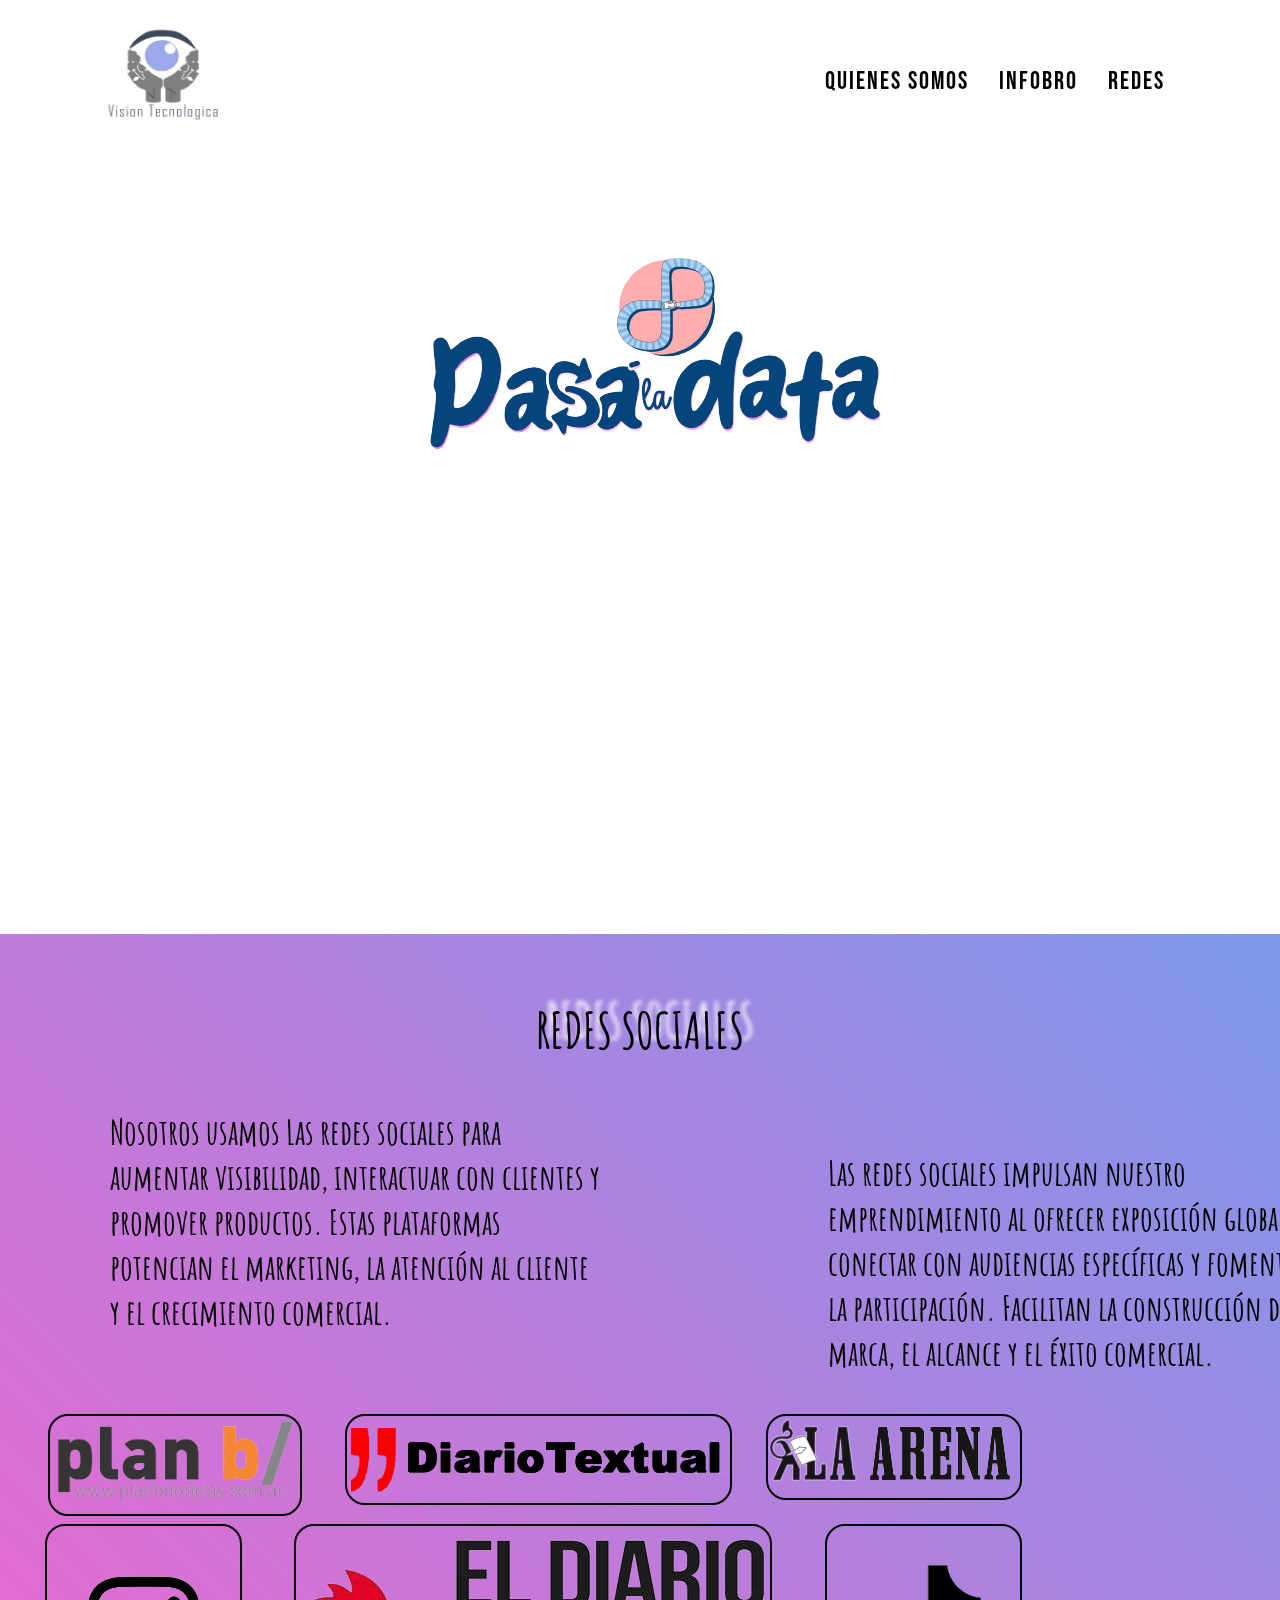
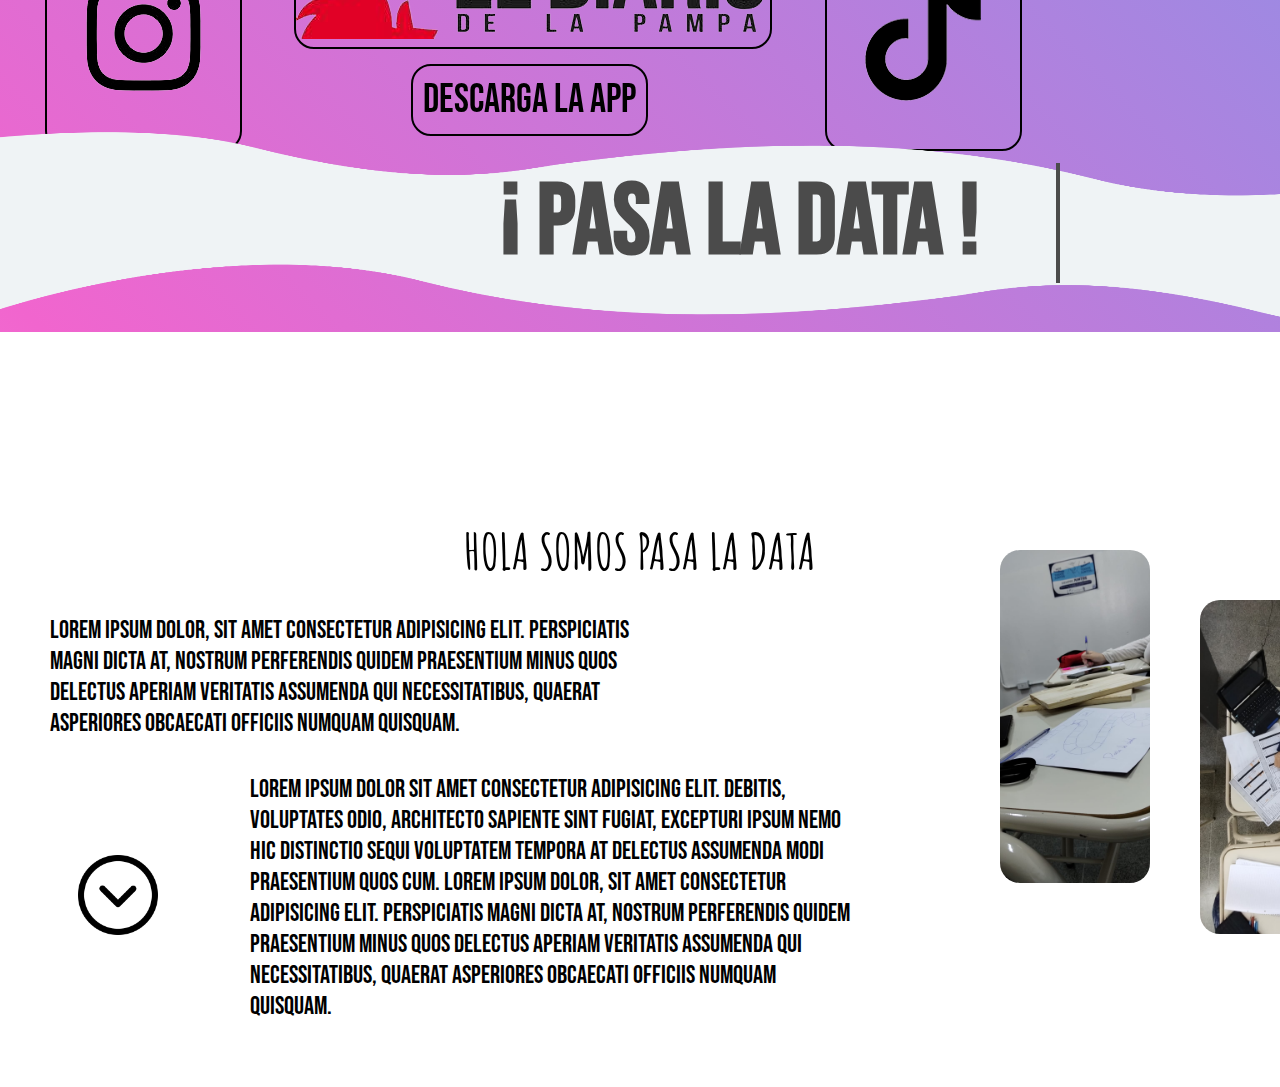
<file: index.html>
<!DOCTYPE html>
<html lang="es">
<head>
    <meta charset="UTF-8">
    <meta name="viewport" content="width=device-width, initial-scale=1.0">
    <title>PasaLaData</title>
    <link rel="stylesheet" href="edicion.css">
    <link rel="icon" href="IMG-20230809-WA0177-removebg-preview.png">
    <script src="java.js"></script>
</head>
<body>
    <div class="responsive">

      <header>
        <a href="#" class="logo"><img class="img3" src="logovision-removebg-preview.png" alt=""></a>
        <ul class="ulnav">
         <li class="li"><a href="#" class="anav">Quienes Somos</a></li>
         <li class="li"><a href="#2" class="anav">infobro</a></li>
         <li class="li"><a href="#1" class="anav">redes</a></li>
         
        </ul>

      </header>
      
      <section class=""></section>






      <div class="titulo">
        <span> <img class="pasa" src="IMG-20230809-WA0177-removebg-preview.png" alt=""></span>

        </div>
    
     <section id="1">
        <div class="separaciondos" >
        <h1 class="redes">REDES SOCIALES</h1>
        <h2 class="biografia">Nosotros usamos Las redes sociales para aumentar visibilidad, interactuar con clientes y promover productos. Estas plataformas potencian el marketing, la atención al cliente y el crecimiento comercial.</h2>
       <h2 class="biografia0">Las redes sociales impulsan nuestro emprendimiento al ofrecer exposición global, conectar con audiencias específicas y fomentar la participación. Facilitan la construcción de  la marca, el alcance y el éxito comercial.</h2>
    </div>
  </section>

    <div class="boxs">
      <a href="https://www.instagram.com/_pasaladata_/" target="_blank" class="medios" ><img src="insta.png" alt=""></a>
       <a href="https://www.eldiariodelapampa.com.ar/la-pampa/21786/estudiantes-pampeanos-crearon-un-juego-para-que-los-adolescentes-expresen-emociones"  target="_blank" class="medios2" ><img src="diariolaLPA.png" alt=""></a>
       <a href="https://www.tiktok.com/@pasaladata" target="_blank" class="medios3" > <img src="tiktokpng12.png" alt=""></a>
       <a href="https://drive.google.com/drive/folders/1F04Qhu5_84aga7axW6Ke2VZLcaTKJeM6" target="_blank" class="descarga">Descarga La APP</a>
       <a href="https://diariotextual.com/inicio/index.php/2023/09/01/estudiantes-idearon-un-juego-que-permite-a-los-adolescentes-expresar-sus-emociones/" target="_blank" class="medios4" > <img src="dirrro wde.png" alt=""></a>
       <a href="https://www.laarena.com.ar/la-pampa/estudiantes-del-ivt-crearon-juego-20238310520" target="_blank" class="medios5" > <img src="image-removebg-preview (2).png" alt=""></a>
       <a href="https://www.planbnoticias.com.ar/index.php/2023/08/29/estudiantes-pampeanos-idearon-un-juego-que-permite-a-los-adolescentes-expresar-sus-emociones/" target="_blank" class="medios6" > <img src="diarioplanb.png" alt="" width="250px"></a>

    </div>


      <article class="card">
        <div class="card-body">
        </div>


           
        <div class="texttelefono">
           <a class="redestelefono" href="https://www.instagram.com/_pasaladata_/" target="_blank">Instagram</a>
           <a class="redestelefono2" href="" target="_blank">Facebook</a>
           <a class="redestelefono3" href="https://www.tiktok.com/@pasa.la.data" target="_blank">Tiktok</a>
           <a class="redestelefono4" href="" target="_blank">App</a>
           <a class="redestelefono5" href="" target="_blank">Diariotextual</a>
           </div>
        </article>
      </div>

    

   


  


        <div class="biogracia">
        

        </div>

          <img class="img1" src="9hy8b6j7.png" alt="">
          <img class="img2" src="9hy8b6j7 - copia.png" alt="">
          <img class="imgdecorativas" src="fotocreacion (1).jpg" alt="">
          <img class="imgdecorativas2" src="fotocreacion (3).jpg" alt="">
          <a href="#"><img class="flecha" src="flecha-hacia-arriba.png" alt=""></a>

        <section class="seguparte" id="2">
            <h2 class="pasadate">¡ Pasa La Data !</h2>

            <h1 class="quienessomos">HOLA SOMOS PASA LA DATA</h1>
            <p class="parrafo">
              Lorem ipsum dolor, sit amet consectetur adipisicing elit. Perspiciatis magni dicta at, nostrum perferendis quidem praesentium minus quos delectus aperiam veritatis assumenda qui necessitatibus, quaerat asperiores obcaecati officiis numquam quisquam.
            </p>
            <p class="parrafo1">
             
             Lorem ipsum dolor sit amet consectetur adipisicing elit. Debitis, voluptates odio, architecto sapiente sint fugiat, excepturi ipsum nemo hic distinctio sequi voluptatem tempora at delectus assumenda modi praesentium quos cum. Lorem ipsum dolor, sit amet consectetur adipisicing elit. Perspiciatis magni dicta at, nostrum perferendis quidem praesentium minus quos delectus aperiam veritatis assumenda qui necessitatibus, quaerat asperiores obcaecati officiis numquam quisquam.
            </p>




        </section>
    
      
        










    </div> 
<script src="java.js"></script>
</body>

</html>
</file>
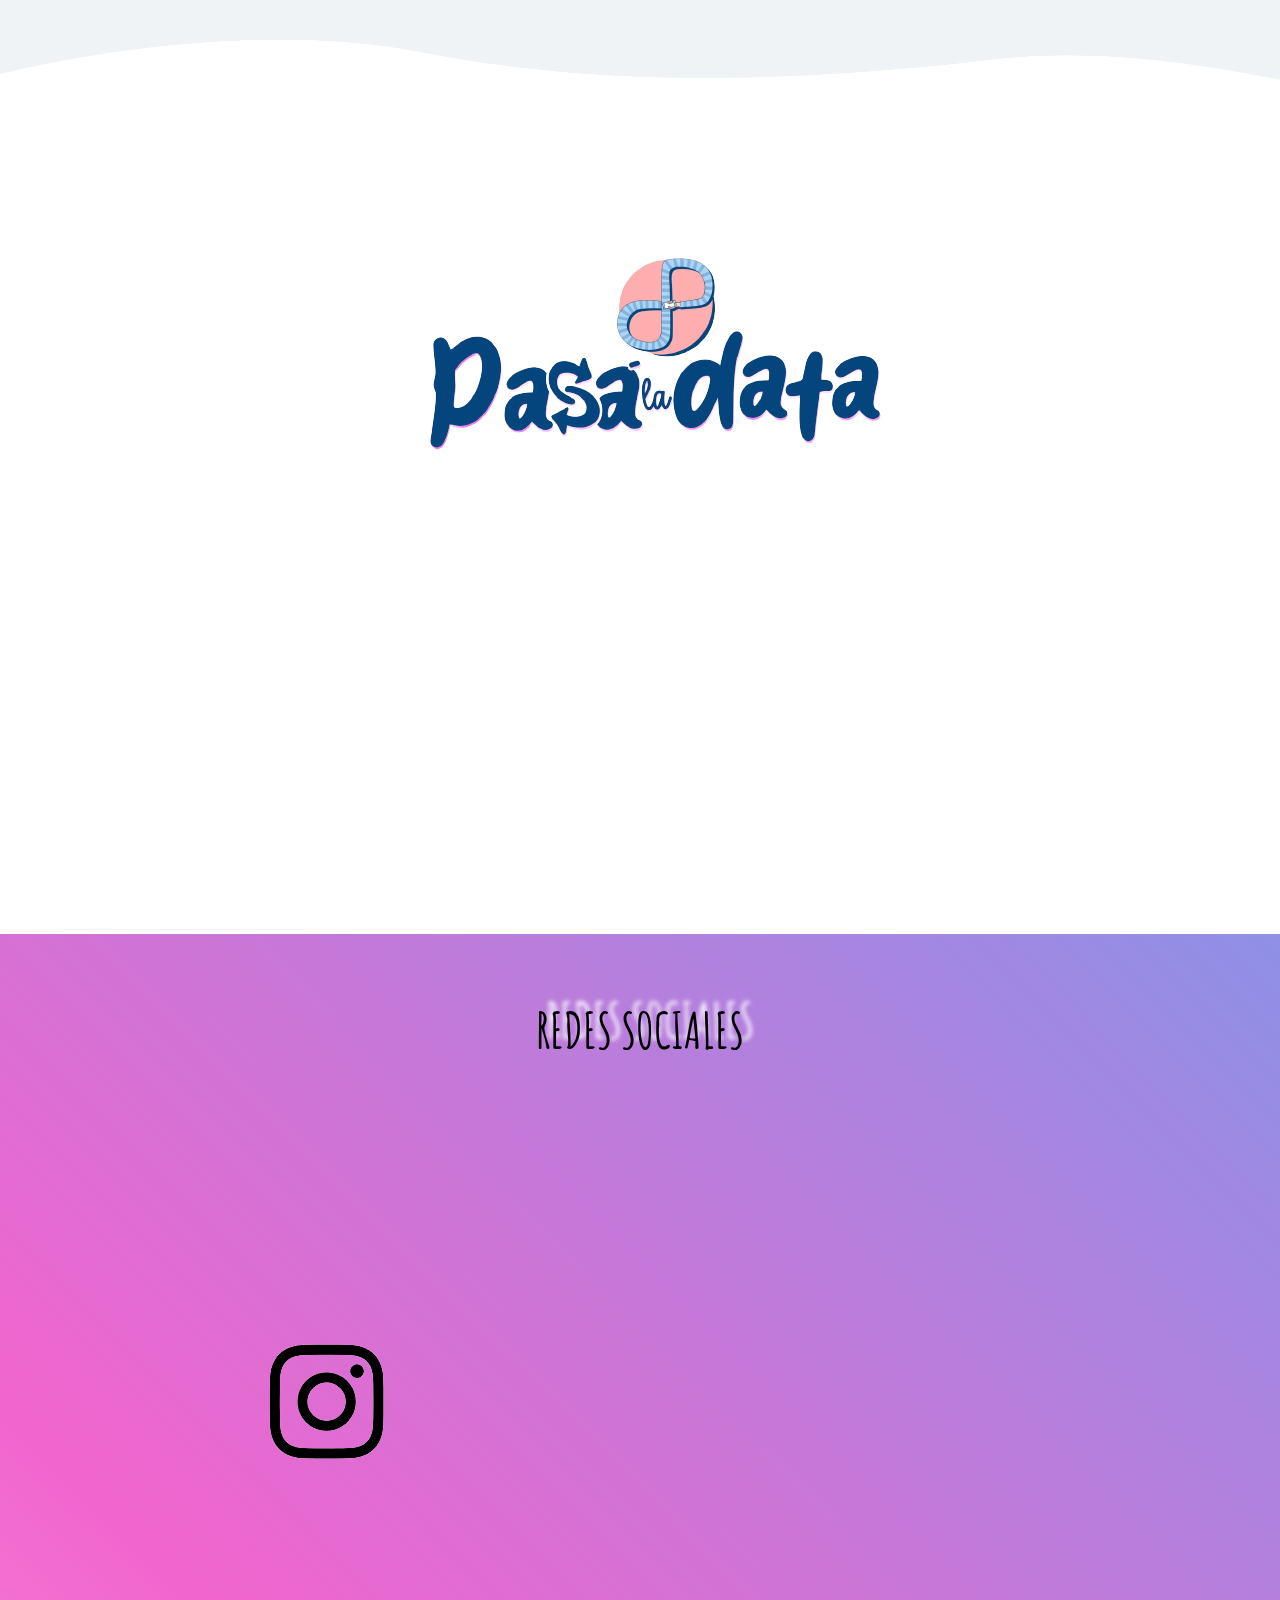
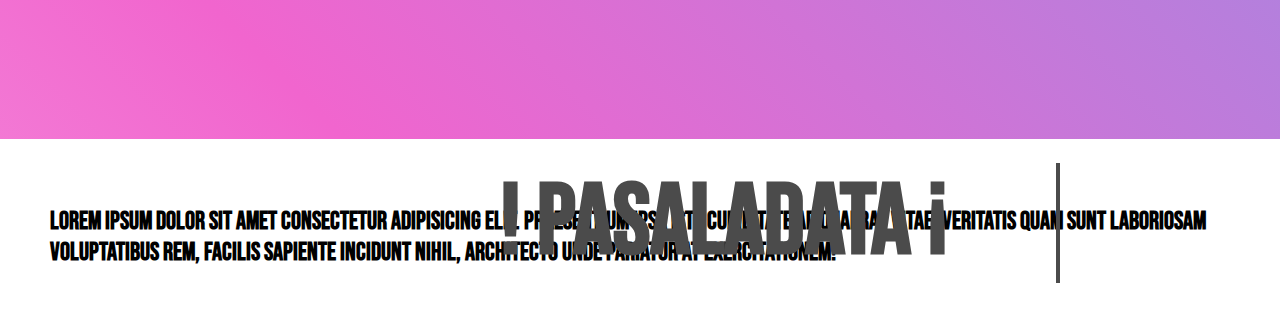
<file: index copy.html>
<!DOCTYPE html>
<html lang="es">
<head>
    <meta charset="UTF-8">
    <meta name="viewport" content="width=device-width, initial-scale=1.0">
    <title>PasaLaData</title>
    <link rel="stylesheet" href="edicion.css">
    <link rel="icon" href="IMG-20230809-WA0177-removebg-preview.png">
    <script src="java.js"></script>
</head>
<body>
    <div class="responsive">

   
   
      <div class="titulo">
        <span> <img class="pasa" src="IMG-20230809-WA0177-removebg-preview.png" alt=""></span>

        </div>
    

        <div class="separaciondos">
        <h1 class="redes">REDES SOCIALES</h1>
        <img class="info" src="insta.png" alt="">

        </div>
       
      <article class="card">
        <div class="card-body">
    
      </div>

    

   


  


        <div class="biogracia">
        

        </div>

            
    
        <div class="segupart">
            <section class="seguparte">
                <img class="imgtransition" src="9hy8b6j7.png" alt="">
                <img class="imgtransition2" src="9hy8b6j7 - copia.png" alt="">
                <h2 class="pasadate">! PasaLaData ¡</h2>
                <h1 class="segutext">Lorem ipsum dolor sit amet consectetur adipisicing elit. Praesentium ipsa iste cupiditate ad quaerat vitae, veritatis quam sunt laboriosam voluptatibus rem, facilis sapiente incidunt nihil, architecto unde pariatur at exercitationem!</h1>
            </section>
        </div>

        










    </div> 
<script src="java.js"></script>
</body>

</html>
</file>
<file: edicion.css>
@import url('https://fonts.googleapis.com/css2?family=Borel&display=swap');
/*font-family: 'Borel', cursive;*/
@import url('https://fonts.googleapis.com/css2?family=Borel&family=Kablammo&display=swap');
/*font-family: 'Borel', cursive;
font-family: 'Kablammo', cursive;*/
@import url('https://fonts.googleapis.com/css2?family=Amatic+SC:wght@400;700&display=swap');
/*font-family: 'Amatic SC', cursive;*/
@import url('https://fonts.googleapis.com/css2?family=Bebas+Neue&family=Borel&family=Kablammo&display=swap');
/*ont-family: 'Bebas Neue', sans-seriff;
font-family: 'Borel', cursive;
font-family: 'Kablammo', cursive;*/

html{
     scroll-behavior: smooth;
}

header{
    position: fixed;
    top: -20px;
    left: 0;
    width: 100%;
    display: flex;
    justify-content: space-between;
    align-items: center;
    transition: 0.6s;
    padding: 40px 100px;
}

header .logo{
    position: relative;
    font-weight: 700;
    color: #080808;
    text-decoration: none;
    font-size: 2em;
    text-transform: uppercase;
    letter-spacing: 2px;
    transition: 0.6s;
}


header .ulnav{
    position: relative;
    display: flex;
    justify-content: center;
    align-items: center;
}


header .ulnav .li{
    position: relative;
    list-style: none;
}


header .ulnav .li .anav{
    position: relative;
    margin: 0 15px;
    text-decoration: none;
    color: #000000;
    letter-spacing: 2px;
    font-weight: 500px;
    transition: 0.6s;
}




.titulo{
    background-color: rgb(255, 255, 255);
    text-align: center;
    margin: -8px;
    padding: 380px;   
    padding-top: 100px;
}




.seguparte{
    background-color:rgb(255, 255, 255) ;    
    margin-left:380px;
    margin-right: 380px;
    margin: -8px;
    padding: 50px;
    top: 10ch;
    
}


.img1{
    width: 1536px;
    height: 130px;
    position: absolute;
    top: 173ch;
    left: -1ch;
}

.img2{
    width: 1536px;
    height: 130px;
    position: absolute;
    top: 180ch;
    left: -1ch;
}

.img3{
    width: 130px;
}

.imgdecorativas{
    position: absolute;
    width: 150px;
    left: 100ch;
    border-radius: 20px;
    top: 215ch;
}


.imgdecorativas2{
    position: absolute;
    width: 150px;
    left: 120ch;
    border-radius: 20px;
    top: 220ch;
}

.flecha{
    position: relative;
    width: 80px;
    top: 50ch;
    left: 7ch;
    rotate: 180deg;
    transition: all .5s;
}

.flecha:hover{
    width: 90px;
    transition: 1s;
    transform: rotate(180deg);
    transition: all .5s;
}



.seguparte::selection{
    background-color: pink;
    color:rgb(220, 220, 220);
}

@keyframes cambiar{
    0%{background-position: 0 50%;}
    50%{background-position: 100% 50%;}
    100%{background-position: 0 50%;}
}



.separaciondos{
    background: linear-gradient(45deg,rgba(255, 255, 255, 0.253),#f165ce,rgb(83, 170, 245),rgb(255, 255, 255));
    margin: -8px;
    padding: 230px;
    animation: cambiar 10s ease-in-out infinite;
    background-size: 400% 400%;
    top: 20ch;
}


.boxs{
    top: -90ch;
    position: relative;
}

.redes{
    font-family: 'Amatic SC', cursive;
    color: rgb(0, 0, 0);
    text-align: center;
    top: -200px;
    font-size: 50px;
    text-shadow: 10px -10px 4px rgb(255, 255, 255);
   position: relative;
    
}
.redes::selection{
    background-color: pink;
    color:white;
}

.biografia{
    font-family: 'Amatic SC', cursive;
    color: rgb(0, 0, 0);
    font-size: 35px;
    margin: -20px;
    position: relative;
    right: 100px;
    top: -15ch;
    width: 60%;
    
    

}
.biografia::selection{
    background-color: pink;
    color:white;
}

.biografia0{
    font-family: 'Amatic SC', cursive;
    color: rgb(0, 0, 0);
    font-size: 35px;
    margin: -2px;
   right: -600px;
   position: relative;
   top: -329px;
   width: 60%;
}

.biografia0::selection{
    background-color: pink;
    color:white;
}
.pasadate::selection{
    background-color: pink;
    color:white;
    
}

/*.tiktok2{
    position: relative;
    top: -100px;
    left: -90px;
    font-family: 'Amatic SC', cursive;
    font-size: 40px;
}*ss/



/*
.apps{
    width: 190px;
    height:  200px;
}*/


/*.tiktok{
    width: 90px;
    height:  100px;
    text-align: center;
}*/
/*
:root{
    --border-color: linear-gradient(
        to right,
        #504136 0%,
        #689689 100%
    );
    --card-color: #A9E5BB
}*/
/*
.card{
    background: var(--border-color);
    aspect-ratio: 10/16;
    width: 300px;
    padding: 5px;
    border-radius: 16px;
    position: relative;
    left: -200px;
}

.card-body{
    background: var(--card-color);
    display: flex;
    justify-content: center;
    align-items: center;
    width: 100%;
    height: 100%;
    border-radius: 26px;
   
}

.tiktoktitulo{
    top: -200px;
    position: relative;
    text-align: center;
    right: -130px;
    font-size: 50px;
    font-family: 'Bebas Neue', sans-serif;
}


.tiktok{
    height: 300px;
    width: 300px;
    right: 60px;
    position: relative;
   transition: box-shadow .1s, transform .10s;
   
   
}
*/



.tiktok:hover{
    box-shadow: 0px 0px 50px black;
}



body::-webkit-scrollbar{
    width: 10px;
    background: transparent;

}

body::-webkit-scrollbar-thumb{
    border-radius: 30px;
    background: #33ff00;
}

@keyframes show {
	from {
		opacity: 0;
		scale: 25%;
	}

	to {
		opacity: 1;
		scale: 100%;
	}
}
/*
.tiktok {
	view-timeline-name: --tiktok;
	view-timeline-axis: block;

	animation-timeline: --tiktok;
	animation-name: show;

	animation-range: entry 25% cover 30%;
	animation-fill-mode: both;
}


.tiktoktitulo{
    
        view-timeline-name: --tiktok;
        view-timeline-axis: block;
    
        animation-timeline: --tiktok;
        animation-name: show;
    
        animation-range: entry 25% cover 30%;
        animation-fill-mode: both;
    
    
}*/


/*
.card{
    view-timeline-name: --tiktok;
    view-timeline-axis: block;

    animation-timeline: --tiktok;
    animation-name: show;

    animation-range: entry 25% cover 30%;
    animation-fill-mode: both;
}

.card-body{
    view-timeline-name: --tiktok;
    view-timeline-axis: block;

    animation-timeline: --tiktok;
    animation-name: show;

    animation-range: entry 25% cover 30%;
    animation-fill-mode: both;
}
*/

.redes{
    view-timeline-name: --tiktok;
    view-timeline-axis: block;

    animation-timeline: --tiktok;
    animation-name: show;

    animation-range: entry 25% cover 30%;
    animation-fill-mode: both;
}

.biografia{
    view-timeline-name: --tiktok;
    view-timeline-axis: block;

    animation-timeline: --tiktok;
    animation-name: show;

    animation-range: entry 25% cover 30%;
    animation-fill-mode: both;
}


.biografia0{
    view-timeline-name: --tiktok;
    view-timeline-axis: block;

    animation-timeline: --tiktok;
    animation-name: show;

    animation-range: entry 25% cover 30%;
    animation-fill-mode: both;
}



*{
    font-family: 'Bebas Neue', sans-serif;
   box-sizing: border-box;
   font-size: 25px;
}

/*
ul{
    position: relative;
    transform: skewY(-15deg);
    
}

ul li{
    position: relative;
    list-style: none;
    width: 200px;
    height: 40px;
    background: #3e3f46;
    padding: 15px;
    transition: 0.5s;
    top: -300px;
    left: 300px;
    z-index: var(--i);
}

ul li::before{
content: '';
position: absolute;
top: -0px;
left: -40px;
width: 40px;
height: 100%;
background: #2e3133;
transform-origin: right;
transform: skewY(45deg);
transition: 0.5s;
}

ul li::after{
    content: '';
    position: absolute;
    top: -39px;
    left: -0px;
    width: 100%;
    height: 40px;
    width: 200px;
    background: #35383e;
    transform-origin: bottom;
    transform: skewX(45deg);
    transition: 0.5s;
}






ul li a{
    text-decoration: none;
    color: lawngreen;
    display: block;
    text-transform: uppercase;
    letter-spacing: 0.05em;
    transition: 0.5s;
    position: absolute;
    top: 5px;
    left: 20px;
}

ul li:hover a{
    color: white;
}

ul li:hover{
    background: #33a3ee;
    transform: translateX(50px);
}


ul li:hover::before{
    background: #1f5378;
}


ul li:hover::after{
    background:#2982b9;
}

ul li:last-child::after{
    box-shadow: -100px 120px 20px rgba(0,0,0,0.25);
}
*/





.lemon{
    width: 1000px;
    height: 550px;
    position: relative;
    left: -80px;
    top: -280px;
    left: 23ch;
}

.lemon2{
    position: absolute;
    top: -380px;
    right: 780px;
    width: 400px;
}

.texttelefono{
    text-decoration: none;
    top: -530px;
    box-shadow: 5px 2px 2px rgb(42, 41, 63);
    text-shadow: 0px 0px 5px;
    left: 20px;
    visibility: hidden;
}


.redestelefono:hover{
    color: #ffffff;
}

.redestelefono2:hover{
    color: #ffffff;
}
.redestelefono3:hover{
    color: #ffffff;
}
.redestelefono4:hover{
    color: #ffffff;
}



.redestelefono{
    transform: skewX(25deg);
    position: absolute;
    font-size: 40px;
    color: #5c5c5c;
    top: -280px;
    left: -100px;
    text-decoration: none;
}
.redestelefono2{
    transform: skewX(28deg);
    position: absolute;
    font-size: 40px;
    color: #5c5c5c;
    top: -210px;
    left: -80px;
    text-decoration: none;
}

.redestelefono3{
    transform: skewX(25deg);
    position: absolute;
    font-size: 40px;
    color: #5c5c5c;
    top: -130px;
    left: -60px;
    text-decoration: none;
}

.redestelefono4{
    transform: skewX(25deg);
    position: absolute;
    font-size: 40px;
    color: #5c5c5c;
    top: -50px;
    left: -30px;
    text-decoration: none;
}



.pasadate{
    top: 42ch;
    left: 500px;
    font-size: 100px;
    color: rgb(75, 75, 75);
    position: absolute;
    display: block;
    white-space: nowrap;
    border-right: 4px solid;
    width: 14ch;
    

    animation: typing 3s infinite steps(14),
    blink  .5s ;
    overflow: hidden;
}

@keyframes typing {
    from {width: 0;}
}

@keyframes blink{
    50% {border-color: transparent;}
}



.medios{
    border: 2px solid black;
    border-radius: 20px;
    position: absolute;
    top: 50ch;
    right: 103ch;
    transition: all .5s;


}

.medios2{
    border: 2px solid black;
    border-radius: 20px;
    position: absolute;
    top: 50ch;
    right: 50ch;
    transition: all .5s;

}

.medios3{
    border: 2px solid black;
    border-radius: 20px;
    position: absolute;
    top: 50ch;
    right: 25ch;
    transition: all .5s;


}

.medios4{
    border: 2px solid black;
    border-radius: 20px;
    position: absolute;
    top: 39ch;
    right: 54ch;
    transition: all .5s;

}


.medios5{
    border: 2px solid black;
    border-radius: 20px;
    position: absolute;
    top: 39ch;
    right: 25ch;
    transition: all .5s;

}

.medios6{
    border: 2px solid black;
    border-radius: 20px;
    position: absolute;
    top: 39ch;
    right: 97ch;
    transition: all .5s;

}

.descarga{
    border: 2px solid black;
    border-radius: 20px;
    position: absolute;
    top: 40ch;
    right: 39ch;
    padding: 10px;
    text-decoration: none;
    color:black;
    width: auto;
    font-size: 40px;
    transition: all .5s;
}

.descarga:hover{
    background: rgb(255, 255, 255);
    box-shadow: 10px 7px  black;
    transition: all .5s;

    
}


.medios:hover{
    background: rgb(255, 255, 255);
    box-shadow: 10px 7px  black;
    transition: all .5s;


}

.medios2:hover{
    background: rgb(255, 255, 255);
    box-shadow: 10px 7px  black;
    transition: all .5s;

}
.medios3:hover{
    background: rgb(255, 255, 255);
    box-shadow: 10px 7px  black;
    transition: all .5s;

}

.medios4:hover{
    background: rgb(255, 255, 255);
    box-shadow: 10px 7px  black;
    transition: all .5s;

}

.medios5:hover{
    background: rgb(255, 255, 255);
    box-shadow: 10px 7px  black;
    transition: all .5s;


}

.medios6:hover{
    background: rgb(255, 255, 255);
    box-shadow: 10px 7px  black;
    transition: all .5s;


}



.quienessomos{
    text-align: center;
    top: 10ch;
    font-size: 50px;
    font-family: 'Amatic SC', cursive;
}

.parrafo{
    width: 600px;
    
}

.parrafo1{
    width: 600px;
    left: 20ch;
    top: 1ch;
    position: relative;
}












@media screen and (max-width: 1000px){
    html{
        scroll-behavior: smooth;
   }
   
   
   
   body{
       background: linear-gradient(45deg,rgb(255, 255, 255),rgb(0, 255, 21),rgb(0, 255, 26),rgb(255, 255, 255));
       background-size: 400% 400%;
       position: relative;
       animation: cambiar 10s ease-in-out infinite;
   }
   
   
   
   
   .titulo{
       
       height: 900px;
       background-color: rgb(255, 255, 255);
       margin: -8px;
       padding: 30px;   
       padding-top: 10px;
       image-resolution: 4k;
   }
   
   
   .pasa{
    position: absolute;
    left: -8ch;
    top: 5ch;
    width: 40%;

   }
   
   .seguparte{
       background-color:cadetblue ;    
       margin-left:380px;
       margin-right: 380px;
       margin: -8px;
       padding: 350px;
       font-family: 'Amatic SC', cursive;
       color: rgb(255, 242, 242);
       font-size: 20px;
       font-weight: 100;
       text-decoration: none;
       position: relative;

       
       
   }
   


   .imgtransition{
    height: 100px;
    width: 378px;
   }
   .imgtransition2{
    height: 100px;
    width: 378px;
   }


.segutext{
    position: absolute;
    left: 3ch;
    top: 20ch;
    width: 40%;
   
}

   @keyframes cambiar{
       0%{background-position: 0 50%;}
       50%{background-position: 100% 50%;}
       100%{background-position: 0 50%;}
   }
   
   
   
   .separaciondos{
       background: linear-gradient(45deg,rgb(255, 255, 255),#f3f30333,rgb(0, 255, 26),rgb(255, 255, 255));
       margin: -8px;
       padding: 230px;
       animation: cambiar 10s ease-in-out infinite;
       background-size: 400% 400%;
       position: relative;
   }
   
   
   
   .redes{
       font-family: 'Amatic SC', cursive;
       color: black;
       text-align: center;
       top: -200px;
       font-size: 50px;
       text-shadow: 10px -10px 4px rgb(255, 255, 255);
       left: -100px;
       padding: 10%;
      
       
   }
   
   .biografia{
       font-family: 'Amatic SC', cursive;
       color: rgb(255, 254, 254);
       font-size: 35px;
       margin: -20px;
       position: absolute;
       left: 3ch;
       top: 20ch;
       width: 70%;
      
       
       
   
   }
   
   .biografia0{
       font-family: 'Amatic SC', cursive;
       color: rgb(255, 255, 255);
       font-size: 35px;
       margin: -2px;
      position: absolute;
      left: 1ch;
       top: 60ch;
       width: 70%;
   }
   
   .lemon{
    visibility: hidden;
   }

   
   .lemon2{
       position: relative;
       top: 1ch;
        left: -240px;
       width: 380px;

   }
   
   .texttelefono{
       text-decoration: none;
       box-shadow: 5px 2px 2px rgb(42, 41, 63);
       text-shadow: 0px 0px 5px;
       position: absolute;
       top: 950px;
       left: -70px;
   }
   
   .redestelefono{
       transform: skewX(25deg);
       position: absolute;
       font-size: 40px;
       color: #080808;
       top: -280px;
       left: -100px;
       text-decoration: none;
   }
   .redestelefono2{
       transform: skewX(28deg);
       position: absolute;
       font-size: 40px;
       color: #080808;
       top: -210px;
       left: -80px;
       text-decoration: none;
   }
   
   .redestelefono3{
       transform: skewX(25deg);
       position: absolute;
       font-size: 40px;
       color: #080808;
       top: -130px;
       left: -60px;
       text-decoration: none;
   }
   
   .redestelefono4{
       transform: skewX(25deg);
       position: absolute;
       font-size: 40px;
       color: #080808;
       top: -50px;
       left: -30px;
       text-decoration: none;
   }
   



   .pasadate{
    visibility: hidden;
   }

}


@media screen and (max-width: 1600px)
{
    .imgtransition{
        position: absolute;
        width: 1537px;
        height: 100px;
        top: -100px;
        left: -10px;
    }
    
    .imgtransition2{
        position: absolute;
        width: 1537px;
        height: 100px;
        top: -1ch;
        left: -10px;
    }
    
    
    
}
</file>
